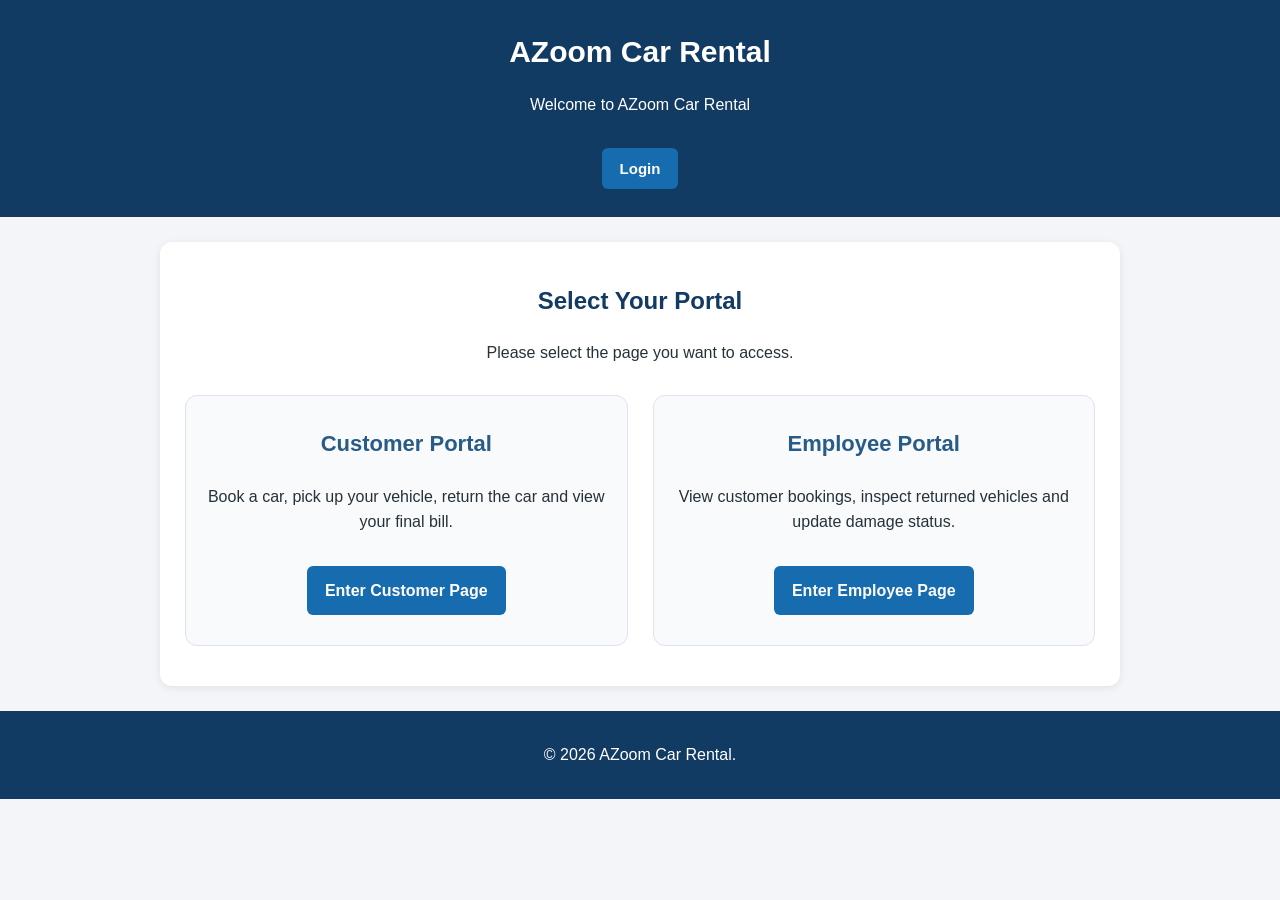
<file: index.html>
<!DOCTYPE html>
<html lang="en">
<head>
    <meta charset="UTF-8">
    <meta name="viewport" content="width=device-width, initial-scale=1.0">
    <title>AZoom Car Rental | Home</title>
    <link rel="stylesheet" href="style.css">
</head>
<body>
    <header>
        <h1>AZoom Car Rental</h1>
        <p>Welcome to AZoom Car Rental</p>
        
        <button type="button" id="open-login">
            Login
        </button>
    </header>

    <main>
        <section class="home-section">
            <h2>Select Your Portal</h2>
            <p>Please select the page you want to access.</p>

            

            <div class="portal-container">
                <div class="portal-card">
                    <h3>Customer Portal</h3>
                    <p>Book a car, pick up your vehicle,
                    return the car and view your final bill.</p>
                    <a class="portal-button" href="customer.html">
                        Enter Customer Page
                    </a>
                </div>

                <div class="portal-card">
                    <h3>Employee Portal</h3>
                    <p>View customer bookings, inspect returned
                    vehicles and update damage status.</p>
                    <a class="portal-button" href="employee.html">
                        Enter Employee Page
                    </a>
                </div>
            </div>
        </section>
    </main>
    
    <div id="login-modal" class="login-modal" hidden>
        <div class="login-box">
            <button type="button" id="close-login" aria-label="Close login">
                &times;
            </button>

            <h2>Login to AZoom</h2>

            <form id="login-form">
                <label for="username">Username:</label>
                <input type="text" id="username" required>

                <label for="password">Password:</label>
                <input type="password" id="password" required>

                <button type="submit">Login</button>
            </form>

            <p>Don't have an account?</p>
            
            <button type="button" id="show-register">
                Register Now
            </button>

            <form id="register-form" hidden>
                <h3>Create Customer Account</h3>
                
                <label for="register-username">Username:</label>
                <input type="text" id="register-username" required>

                <label for="register-password">Password:</label>
                <input type="password" id="register-password" required minlength="6">

                <label for="confirm-password">Confirm Password:</label>
                <input type="password" id="confirm-password" required minlength="6">

                <button type="submit">Create Account</button>
            </form>
            
            <p id="register-message" class="status"></p>
            
        <p id="login-message" class="status"></p>

    </div>
</div>

    <footer>
        <p>&copy; 2026 AZoom Car Rental. </p>
    </footer>

    <script src="script.js"></script>
    
</body>
</html>
</file>
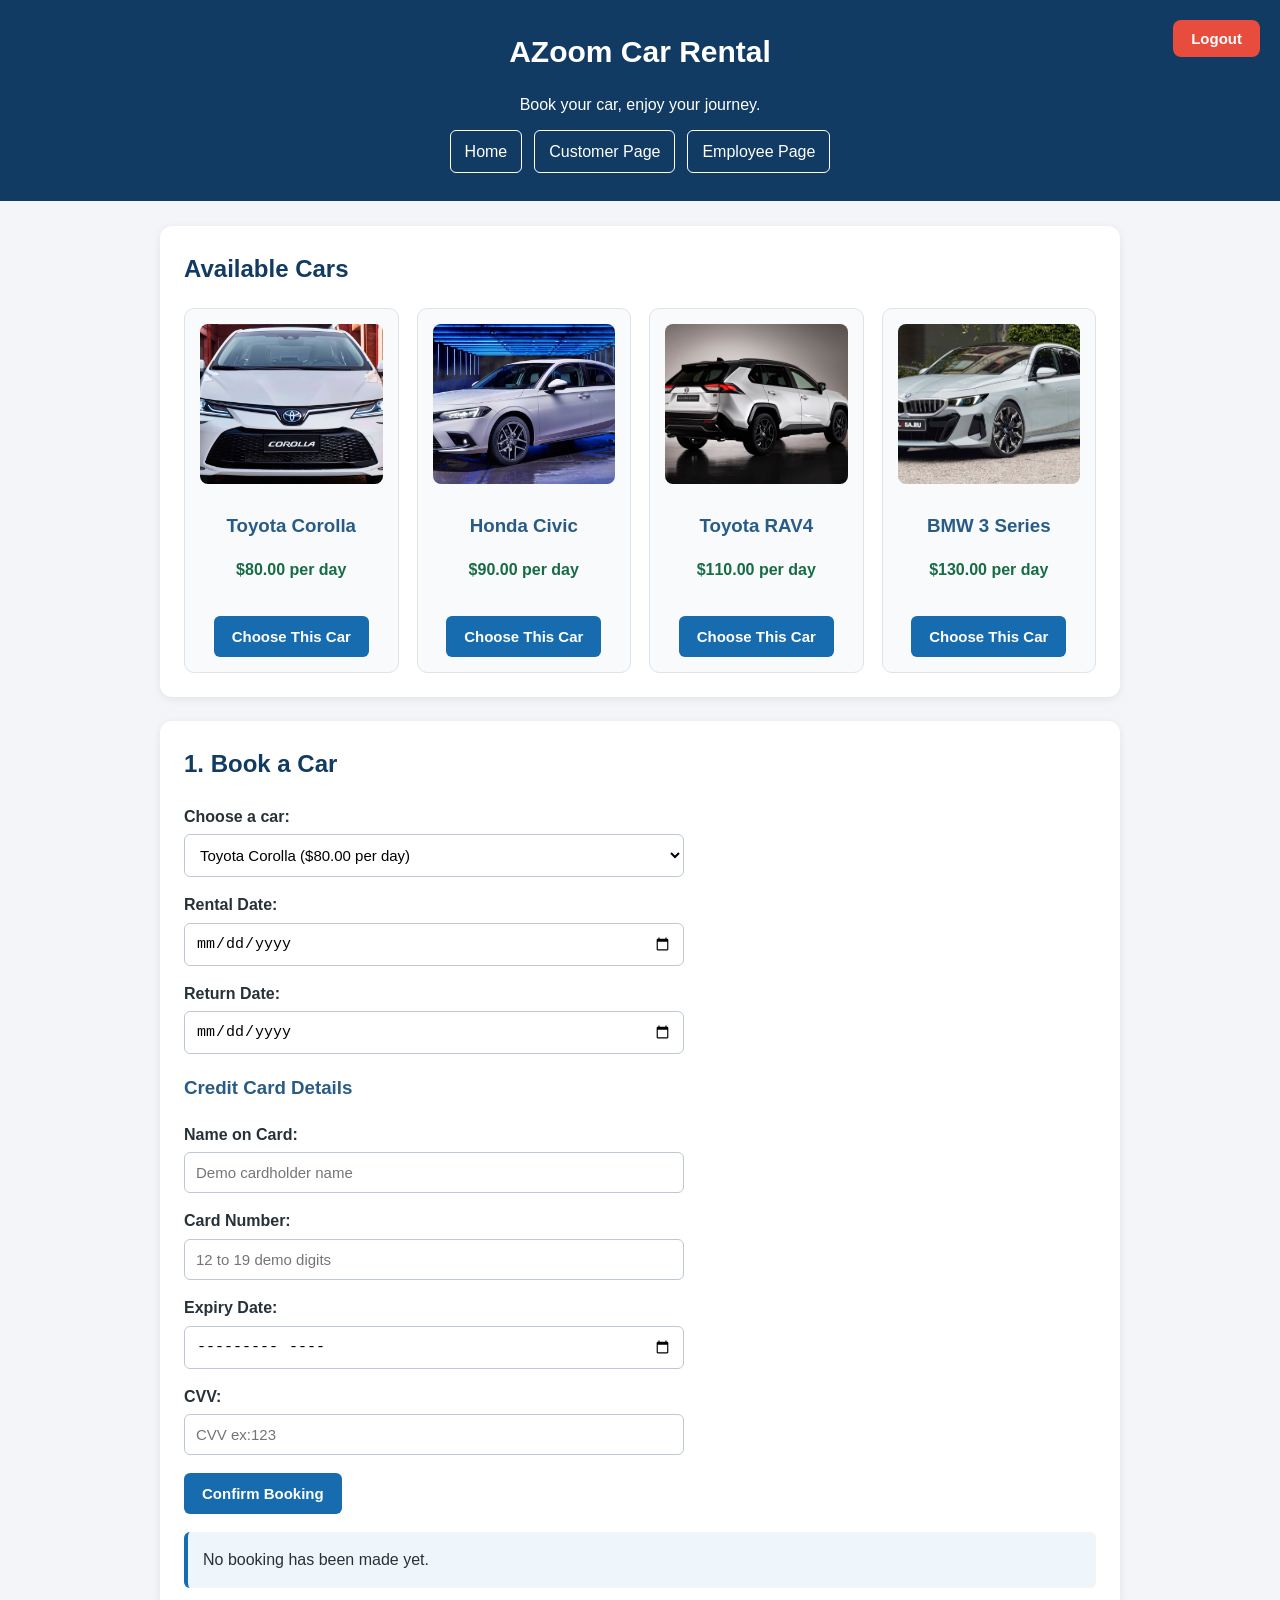
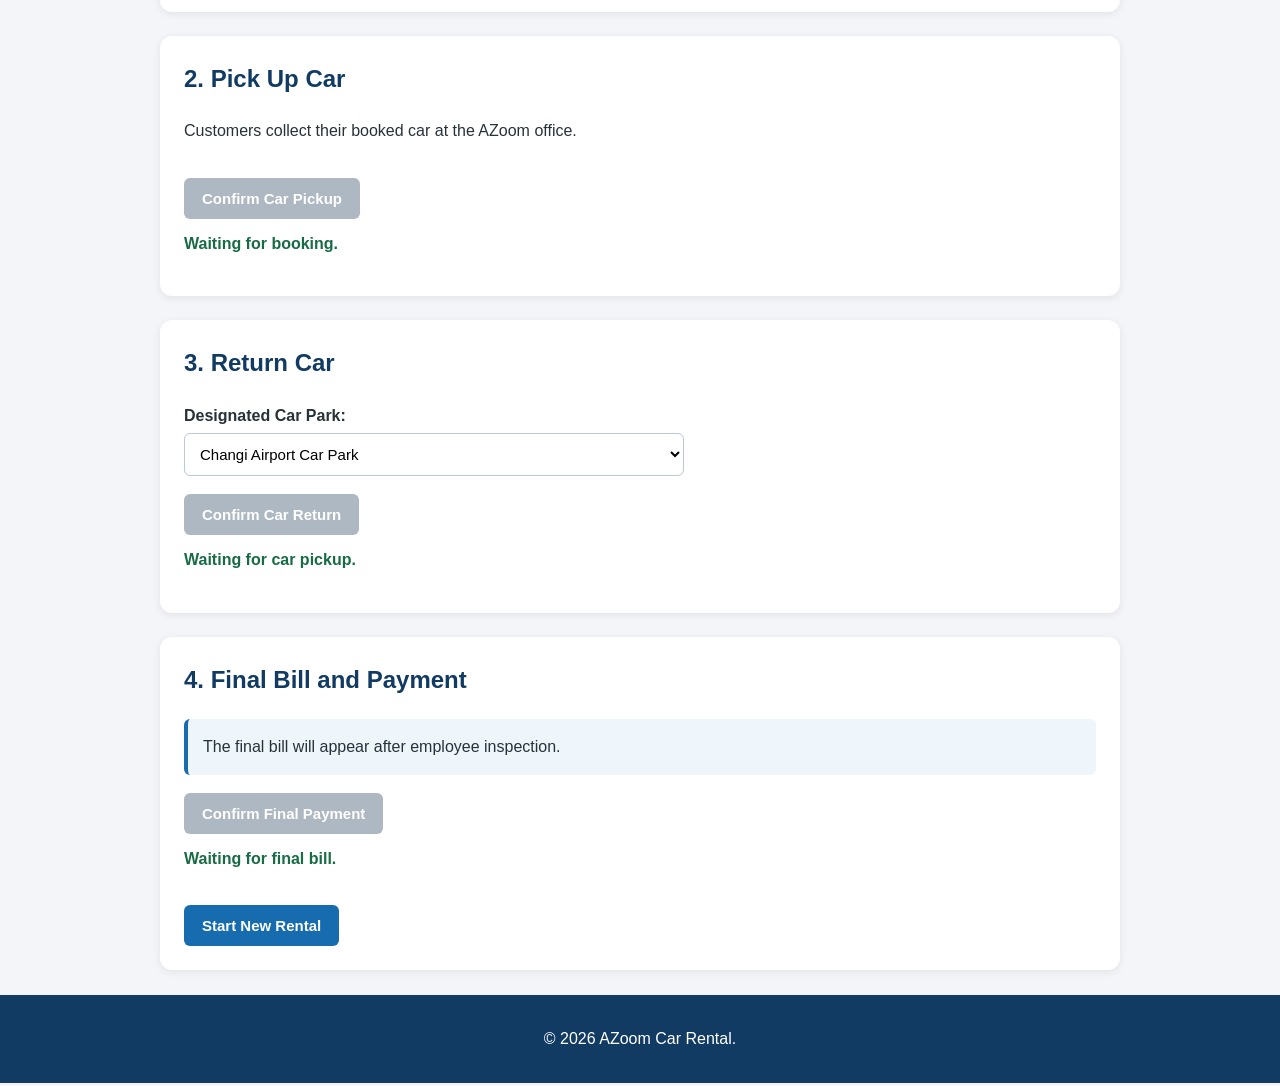
<file: customer.html>
<!DOCTYPE html>
<html lang="en">
<head>
    <meta charset="UTF-8">
    <meta name="viewport" content="width=device-width, initial-scale=1.0">
    <title>AZoom Car Rental</title>
    <link rel="stylesheet" href="style.css">
    <script src="script.js" defer></script>
</head>
<body>
    <header>
        <h1>AZoom Car Rental</h1>
        <p>Book your car, enjoy your journey.</p>

        <button type="button" id="logout-button">
            Logout
        </button>

        <nav>
            <a href="index.html">Home</a>
            <a href="customer.html">Customer Page</a>
            <a href="employee.html">Employee Page</a>
        </nav>
    </header>


    <main>
        <section id="available-cars">
            <h2>Available Cars</h2>
            <div id="car-list" class="car-list"></div>
        </section>

        <section id="booking-section">
            <h2>1. Book a Car</h2>

            <form id="booking-form">
                <label for="car">Choose a car:</label>
                <select id="car" required>
                    
                </select>

                <label for="rental-date">Rental Date:</label>
                <input type="date" id="rental-date" required>

                <label for="return-date">Return Date:</label>
                <input type="date" id="return-date" required>

                <h3>Credit Card Details</h3>

                <label for="card-name">Name on Card:</label>
                <input type="text" id="card-name"
                       placeholder="Demo cardholder name" required>

                <label for="card-number">Card Number:</label>
                <input type="text" id="card-number"
                       inputmode="numeric" maxlength="19"
                       placeholder="12 to 19 demo digits" required>

                <label for="expiry-date">Expiry Date:</label>
                <input type="month" id="expiry-date" required>

                <label for="cvv">CVV:</label>
                <input type="password" id="cvv"
                       inputmode="numeric" maxlength="4"
                       placeholder="CVV ex:123" required>

                <button type="submit">Confirm Booking</button>
            </form>

            <div id="booking-result" class="result" aria-live="polite">
                No booking has been made yet.
            </div>
        </section>

        <section id="pickup-section">
            <h2>2. Pick Up Car</h2>
            <p>Customers collect their booked car at the AZoom office.</p>
            <button type="button" id="pickup-button" disabled>
                Confirm Car Pickup
            </button>
            <p id="pickup-status" class="status">Waiting for booking.</p>
        </section>

        <section id="return-section">
            <h2>3. Return Car</h2>

            <label for="return-location">Designated Car Park:</label>
            <select id="return-location">
                <option value="Changi Airport Car Park">Changi Airport Car Park</option>
                <option value="Jurong East Car Park">Jurong East Car Park</option>
                <option value="Marina Bay Car Park">Marina Bay Car Park</option>
            </select>

            <button type="button" id="return-button" disabled>
                Confirm Car Return
            </button>
            <p id="return-status" class="status">Waiting for car pickup.</p>
        </section>


        <section id="bill-section">
            <h2>4. Final Bill and Payment</h2>
            <div id="final-bill" class="result">
                The final bill will appear after vehicle inspection.
            </div>

            <button type="button" id="payment-button" disabled>
                Confirm Final Payment
            </button>
            <p id="payment-status" class="status">Waiting for final bill.</p>

            <button type="button" id="reset-button">
                Start New Rental
            </button>
        </section>
    </main>

    <footer>
        <p>&copy; 2026 AZoom Car Rental. </p>
</body>
</html>
</file>
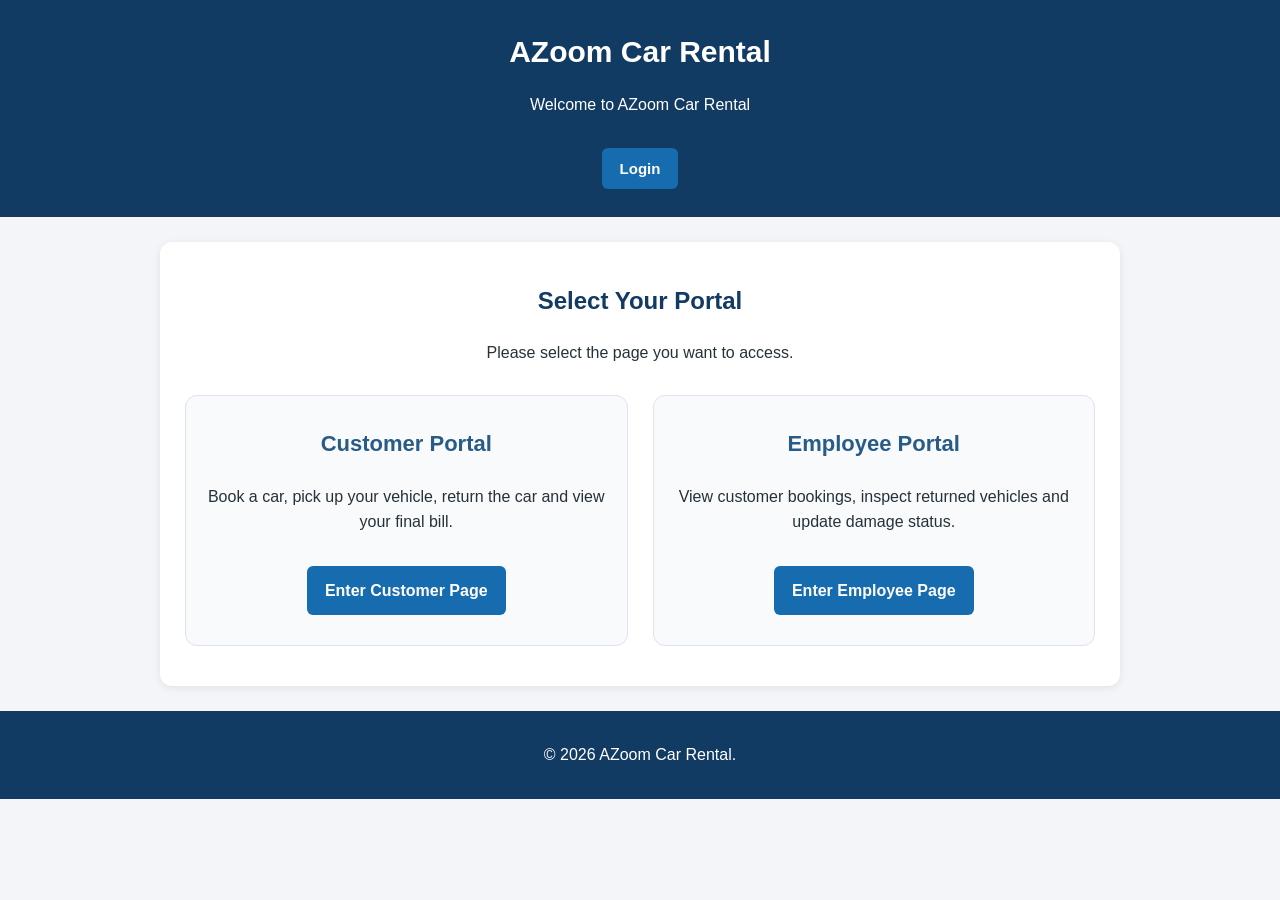
<file: employee.html>
<!DOCTYPE html>
<html lang="en">
<head>
    <meta charset="UTF-8">
    <meta name="viewport" content="width=device-width, initial-scale=1.0">
    <title>AZoom Car Rental | Employee</title>
    <link rel="stylesheet" href="style.css">
    <script src="script.js" defer></script>
</head>
<body>
    <header>
        <h1>AZoom Employee Dashboard</h1>
        <p>Manage bookings and inspect returned vehicles.</p>
        
        <button type="button" id="logout-button">
            Logout
        </button>
        
        <nav>
            <a href="index.html">Home Page</a>
            <a href="customer.html">Customer Page</a>
            <a href="employee.html">Employee Page</a>
        </nav>
    </header>

    <main>
        <section>
            <h2>Customer Booking Details</h2>
            <div id="employee-booking" class="result">
                No customer booking found.
            </div>
        </section>

        <section>
            <h2>Vehicle Status</h2>
            <p id="employee-pickup-status" class="status">
                Waiting for pickup.
            </p>
            <p id="employee-return-status" class="status">
                Waiting for return.
            </p>
        </section>

        <section>
            <h2>Vehicle Inspection</h2>
            <p>Inspect the returned car and select its condition.</p>

            <form id="inspection-form">
                <label for="damage-status">Vehicle Condition:</label>
                <select id="damage-status" required>
                    <option value="No Damage">No Damage ($0)</option>
                    <option value="Minor Damage">
                        Minor Damage ($100)
                    </option>
                    <option value="Severe Damage">
                        Severe Damage ($200)
                    </option>
                </select>

                <button id="inspection-button" type="submit" disabled>
                    Confirm Inspection
                </button>
            </form>

            <p id="inspection-result" class="status">
                Waiting for car return.
            </p>
        </section>

        <section>
            <h2>Final Bill Summary</h2>
            <div id="employee-final-bill" class="result">
                The final bill will appear after inspection.
            </div>
            <p class="note">
                Final payment is confirmed by the customer on the customer page.
            </p>
        </section>
    </main>

    <footer>
        <p>&copy; 2026 AZoom Car Rental.</p>
    </footer>
</body>
</html>
</file>
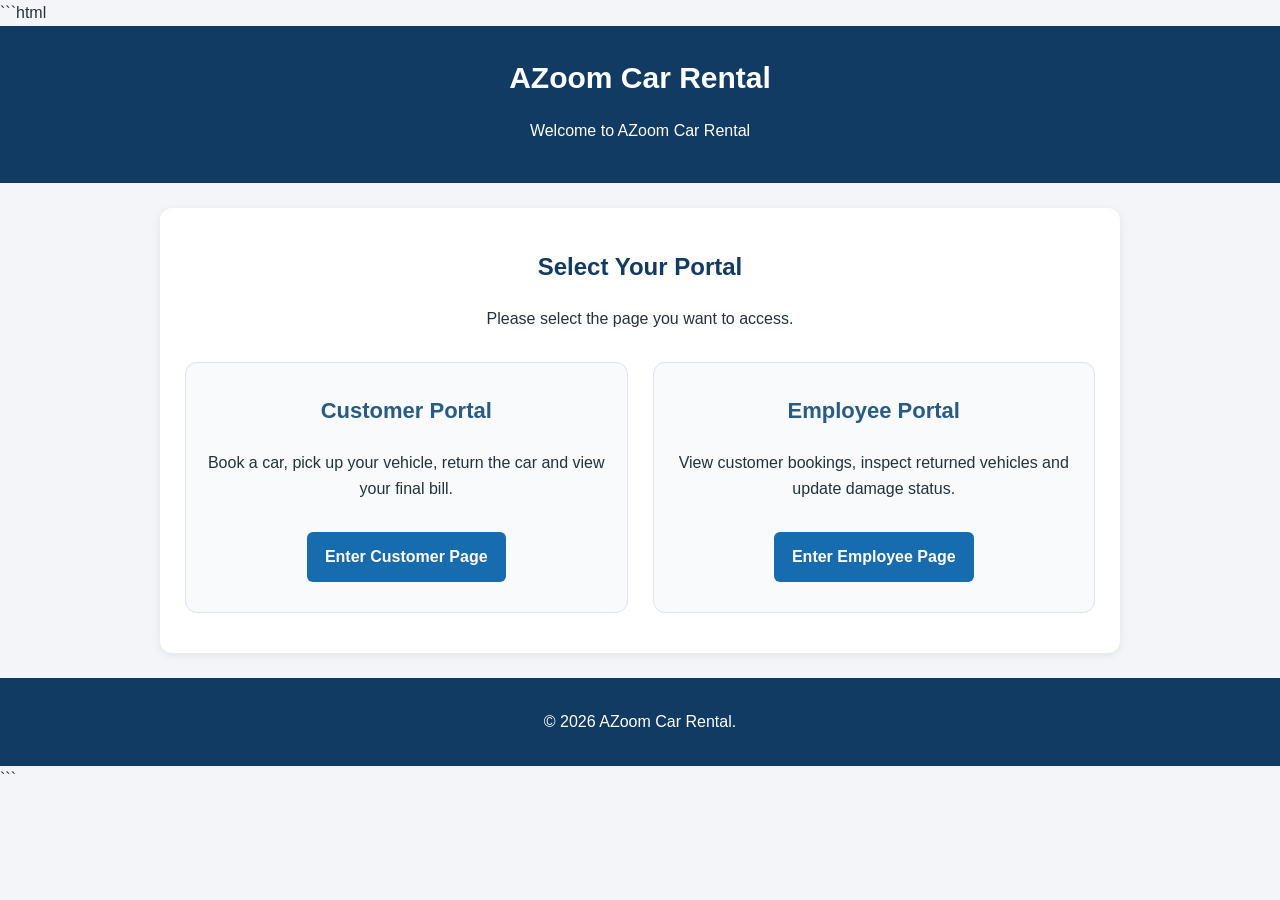
<file: home.html>
```html
<!DOCTYPE html>
<html lang="en">
<head>
    <meta charset="UTF-8">
    <meta name="viewport" content="width=device-width, initial-scale=1.0">
    <title>AZoom Car Rental | Home</title>
    <link rel="stylesheet" href="style.css">
</head>
<body>
    <header>
        <h1>AZoom Car Rental</h1>
        <p>Welcome to AZoom Car Rental</p>
    </header>

    <main>
        <section class="home-section">
            <h2>Select Your Portal</h2>
            <p>Please select the page you want to access.</p>

            <div class="portal-container">
                <div class="portal-card">
                    <h3>Customer Portal</h3>
                    <p>Book a car, pick up your vehicle,
                    return the car and view your final bill.</p>
                    <a class="portal-button" href="index.html">
                        Enter Customer Page
                    </a>
                </div>

                <div class="portal-card">
                    <h3>Employee Portal</h3>
                    <p>View customer bookings, inspect returned
                    vehicles and update damage status.</p>
                    <a class="portal-button" href="employee.html">
                        Enter Employee Page
                    </a>
                </div>
            </div>
        </section>
    </main>

    <footer>
        <p>&copy; 2026 AZoom Car Rental. </p>
    </footer>
</body>
</html>
```
</file>
<file: style.css>
* {
    box-sizing: border-box;
}

body {
    margin: 0;
    background-color: #f3f5f8;
    color: #263238;
    font-family: Arial, sans-serif;
    line-height: 1.6;
}

header {
    background-color: #123b63;
    color: white;
    text-align: center;
    padding: 28px 20px;
}

header h1 {
    margin: 0;
    font-size: 30px;
}

header p {
    margin-bottom: 12px;
}

nav {
    display: flex;
    justify-content: center;
    gap: 12px;
    flex-wrap: wrap;
}

nav a {
    color: white;
    padding: 8px 14px;
    border: 1px solid white;
    border-radius: 6px;
    text-decoration: none;
}

nav a:hover {
    background-color: #285b86;
}

main {
    max-width: 1000px;
    margin: 25px auto;
    padding: 0 20px;
}

section {
    background-color: white;
    margin-bottom: 24px;
    padding: 24px;
    border-radius: 12px;
    box-shadow: 0 2px 8px rgba(0, 0, 0, 0.08);
}

h2 {
    color: #123b63;
    margin-top: 0;
}

h3 {
    color: #285b86;
}

.car-list {
    display: grid;
    grid-template-columns: repeat(auto-fit, minmax(200px, 1fr));
    gap: 18px;
}

.car-card {
    background-color: #f8fafc;
    border: 1px solid #dce3eb;
    border-radius: 10px;
    padding: 15px;
    text-align: center;
}

.car-card img {
    width: 100%;
    height: 160px;
    object-fit: cover;
    border-radius: 8px;
}

.car-card h3 {
    margin-bottom: 5px;
}

.car-card p {
    font-weight: bold;
    color: #176b45;
}

label {
    display: block;
    margin-top: 15px;
    margin-bottom: 5px;
    font-weight: bold;
}

input,
select {
    display: block;
    width: 100%;
    max-width: 500px;
    padding: 11px;
    border: 1px solid #bdc8d4;
    border-radius: 6px;
    font-size: 15px;
    background-color: white;
}

input:focus,
select:focus {
    outline: 2px solid #6ca8e0;
    border-color: #285b86;
}

button {
    margin-top: 18px;
    padding: 12px 18px;
    border: none;
    border-radius: 6px;
    background-color: #176baf;
    color: white;
    font-size: 15px;
    font-weight: bold;
    cursor: pointer;
}

button:hover:not(:disabled) {
    background-color: #104d80;
}

button:disabled {
    background-color: #aeb8c2;
    cursor: not-allowed;
}

.result {
    margin-top: 18px;
    padding: 15px;
    background-color: #eef5fb;
    border-left: 4px solid #176baf;
    border-radius: 6px;
    overflow-wrap: anywhere;
}

.status {
    margin-top: 12px;
    font-weight: bold;
    color: #176b45;
}

.note {
    color: #9a4d00;
    font-size: 14px;
}

footer {
    background-color: #123b63;
    color: white;
    text-align: center;
    padding: 15px;
}

@media (max-width: 600px) {
    main {
        padding: 0 12px;
    }

    section {
        padding: 18px;
    }

    header h1 {
        font-size: 25px;
    }

    .car-list {
        grid-template-columns: 1fr;
    }
}

.home-section {
    text-align: center;
    padding: 40px 25px;
}

.portal-container {
    display: grid;
    grid-template-columns: repeat(2, minmax(0, 1fr));
    gap: 25px;
    margin-top: 30px;
}

.portal-card {
    padding: 30px 20px;
    background-color: #f8fafc;
    border: 1px solid #dce3eb;
    border-radius: 12px;
}

.portal-card h3 {
    font-size: 22px;
    margin-top: 0;
}

.portal-button {
    display: inline-block;
    margin-top: 15px;
    padding: 12px 18px;
    background-color: #176baf;
    color: white;
    border-radius: 6px;
    text-decoration: none;
    font-weight: bold;
}

.portal-button:hover {
    background-color: #104d80;
}

@media (max-width: 600px) {
    .portal-container {
        grid-template-columns: 1fr;
    }
}

/* Smooth page animation */
main {
    animation: fadeIn 0.8s ease-in-out;
}

@keyframes fadeIn {
    from {
        opacity: 0;
        transform: translateY(15px);
    }
    to {
        opacity: 1;
        transform: translateY(0);
    }
}

/* Button hover animation */
button {
    transition: transform 0.3s ease, box-shadow 0.3s ease;
}

button:hover:not(:disabled) {
    transform: scale(1.05);
    box-shadow: 0 5px 15px rgba(0, 0, 0, 0.2);
}

/* Card hover animation */
.car-card {
    transition: transform 0.3s ease, box-shadow 0.3s ease;
}

.car-card:hover {
    transform: translateY(-8px);
    box-shadow: 0 10px 25px rgba(0, 0, 0, 0.15);
}

/* Respect reduced motion preferences */
@media (prefers-reduced-motion: reduce) {
    main {
        animation: none;
    }

    button,
    .car-card {
        transition: none;
    }
}

/* Login modal */
.login-modal[hidden] {
    display: none;
}

.login-modal {
    position: fixed;
    inset: 0;
    background: rgba(0, 0, 0, 0.6);
    display: flex;
    justify-content: center;
    align-items: center;
    padding: 20px;
    z-index: 1000;
}

.login-box {
    position: relative;
    width: 100%;
    max-width: 420px;
    max-height: 90vh;
    overflow-y: auto;
    background: white;
    padding: 30px;
    border-radius: 12px;
    box-shadow: 0 10px 35px rgba(0, 0, 0, 0.25);
}

#close-login {
    position: absolute;
    top: 8px;
    right: 12px;
    background: transparent;
    color: #263238;
    font-size: 26px;
    padding: 4px 10px;
    margin: 0;
}

/* Logout button at top right */
header {
    position: relative;
}

#logout-button {
    position: absolute;
    top: 20px;
    right: 20px;
    width: auto;
    margin: 0;
    padding: 10px 18px;
    background-color: #e74c3c;
    color: white;
    border-radius: 8px;
    cursor: pointer;
}

#logout-button:hover {
    background-color: #c0392b;
}

#close-login:hover {
    background: #eef5fb;
}
</file>
